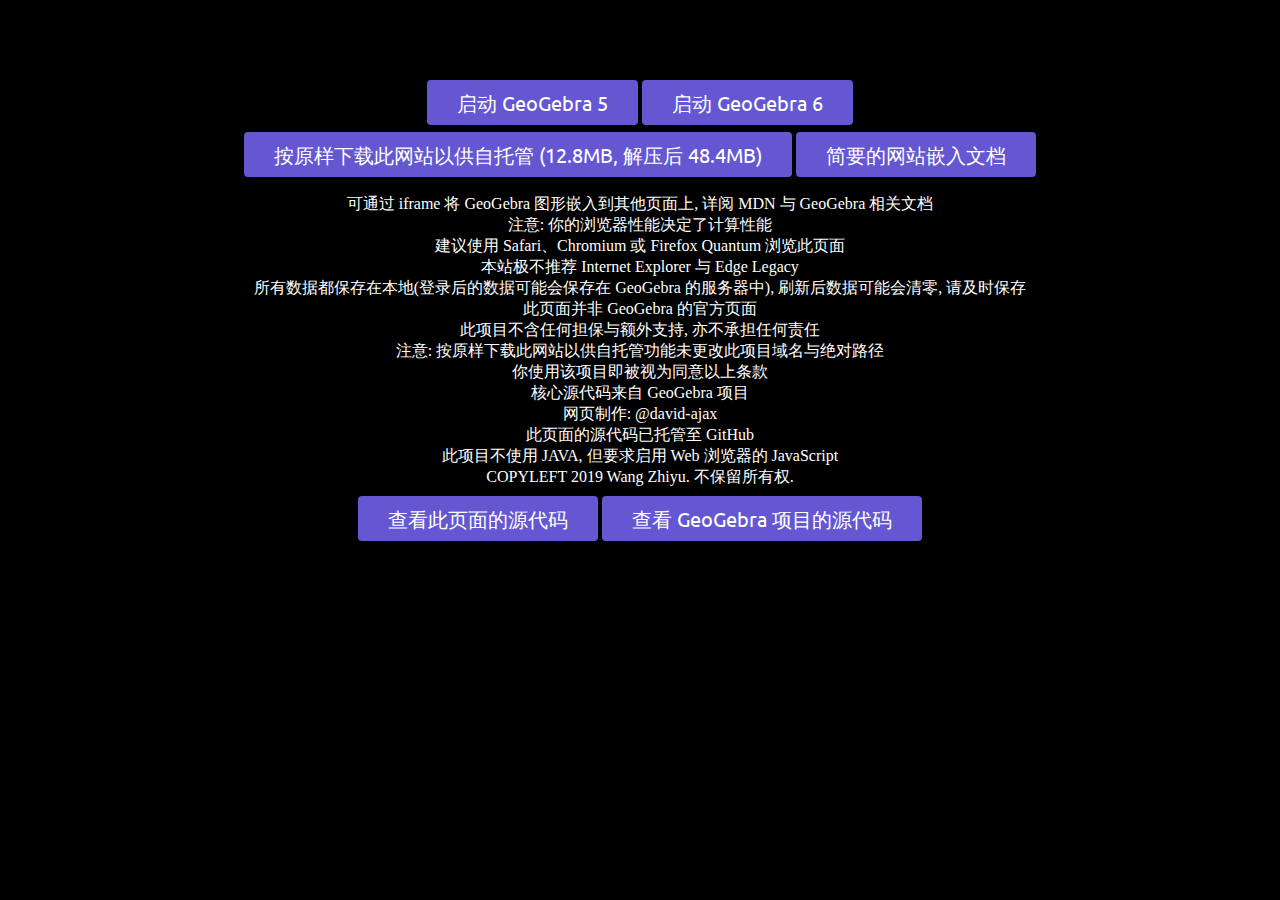
<file: index.html>
<!DOCTYPE html>
<html>

<head>
	<title>GeoGebra Embedded</title>
	<meta name=viewport content="width=device-width,initial-scale=1">
	<meta charset="utf-8" />
	<link rel="apple-touch-icon" sizes="180x180" href="/apple-touch-icon.png">
	<link rel="icon" type="image/png" sizes="32x32" href="/favicon-32x32.png">
	<link rel="icon" type="image/png" sizes="16x16" href="/favicon-16x16.png">
	<link rel="manifest" href="/site.webmanifest">
	<link rel="mask-icon" href="/safari-pinned-tab.svg" color="#5bbad5">
	<meta name="msapplication-TileColor" content="#da532c">
	<meta name="theme-color" content="#ffffff">
	<style>	
	        @import url('https://fonts.googleapis.com/css2?family=Noto+Sans+SC:wght@100..900&family=Ubuntu:ital,wght@0,300;0,400;0,500;0,700;1,300;1,400;1,500;1,700&display=swap');
	        body {
	            background-color: #000;
	            color: #fff;
	            font-family: 'Ubuntu Light', "Noto Sans SC";
	            margin: 0;
	            padding: 0;
	        }
		#beautiful_click {
			margin-top: 32px;
			height: 40px;
		}

		#beautiful_click a {
			text-decoration: none;
			background: #6557D2;
			color: #ffffff;

			padding: 10px 30px 10px 30px;
			font-size: 20px;
			font-family: Ubuntu, "Ubuntu Light", Arial, Helvetica, Verdana, sans-serif;
			font-weight: normal;
			border-radius: 4px;

			-webkit-transition: all linear 0.30s;
			-moz-transition: all linear 0.30s;
			transition: all linear 0.30s;
		}

		#beautiful_click a:hover {
			background: #8383d6;
		}
	</style>
</head>

<body bgcolor=#ffffff>
	<div id="beautiful_click">
		<font color="black">
			<center>
				<font face="Ubuntu Light">
					<h1>GeoGebra Embedded</h1>
				</font>
		</font>
		<div id="start">
			<a id="v5" href="v5.html">启动 GeoGebra 5</a>
			<script src="src/adapter1.js"></script>
			<a id="v6" href="v6.html">启动 GeoGebra 6</a>
			<script src="src/adapter1.js"></script>
			<br>
			<br>
			<a id="download" href="ggbpage.zip">按原样下载此网站以供自托管 (12.8MB, 解压后 48.4MB)</a>
			<script src="src/adapter1.js"></script>
			<a id="doc" href="simpdoc.html">简要的网站嵌入文档</a>
		</div><br>
		<font face="Ubuntu Light">
			<div id="footer">
				<script src="src/adapter2.js"></script>
				可通过 iframe 将 GeoGebra 图形嵌入到其他页面上, 详阅 MDN 与 GeoGebra 相关文档<br>
				注意: 你的浏览器性能决定了计算性能<br>
				建议使用 Safari、Chromium 或 Firefox Quantum 浏览此页面<br>
				本站极不推荐 Internet Explorer 与 Edge Legacy<br>
				所有数据都保存在本地(登录后的数据可能会保存在 GeoGebra 的服务器中), 刷新后数据可能会清零, 请及时保存<br>
				此页面并非 GeoGebra 的官方页面<br>
				此项目不含任何担保与额外支持, 亦不承担任何责任<br>
				注意: 按原样下载此网站以供自托管功能未更改此项目域名与绝对路径<br>
				你使用该项目即被视为同意以上条款<br>
				核心源代码来自 GeoGebra 项目<br>
				网页制作: @david-ajax<br>
				此页面的源代码已托管至 GitHub<br>
				此项目不使用 JAVA, 但要求启用 Web 浏览器的 JavaScript<br>
				COPYLEFT 2019 Wang Zhiyu. 不保留所有权.<br>
				<div id="foot"><br>
					<script src="src/adapter1.js"></script><script src="src/adapter1.js"></script>
					<a id="os" href="https://github.com/david-ajax/ggb_online">查看此页面的源代码</a>
					<script src="src/adapter1.js"></script>
					<a id="osggb" href="https://github.com/geogebra">查看 GeoGebra 项目的源代码</a>
				</div><br>
			</div>
		</font>
		</font>

		<br>
		</center>
</body>

</html>
</file>
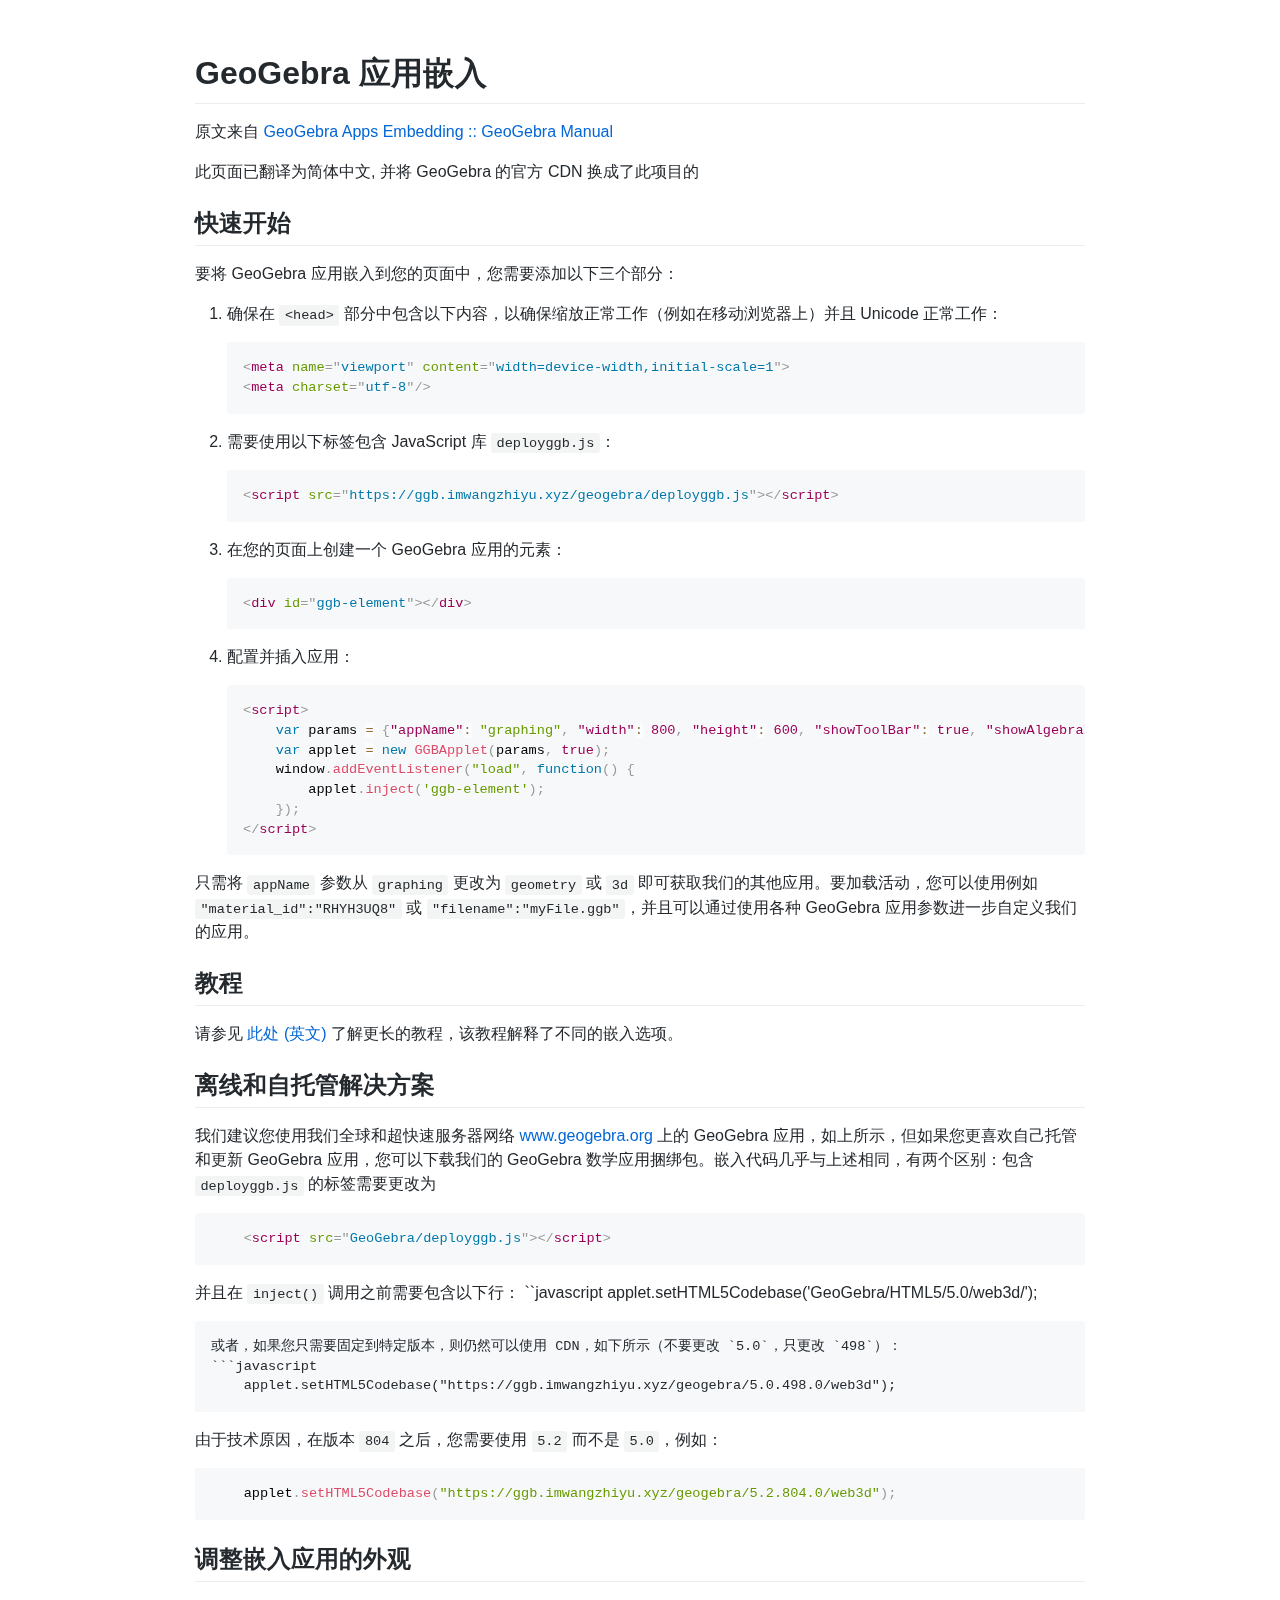
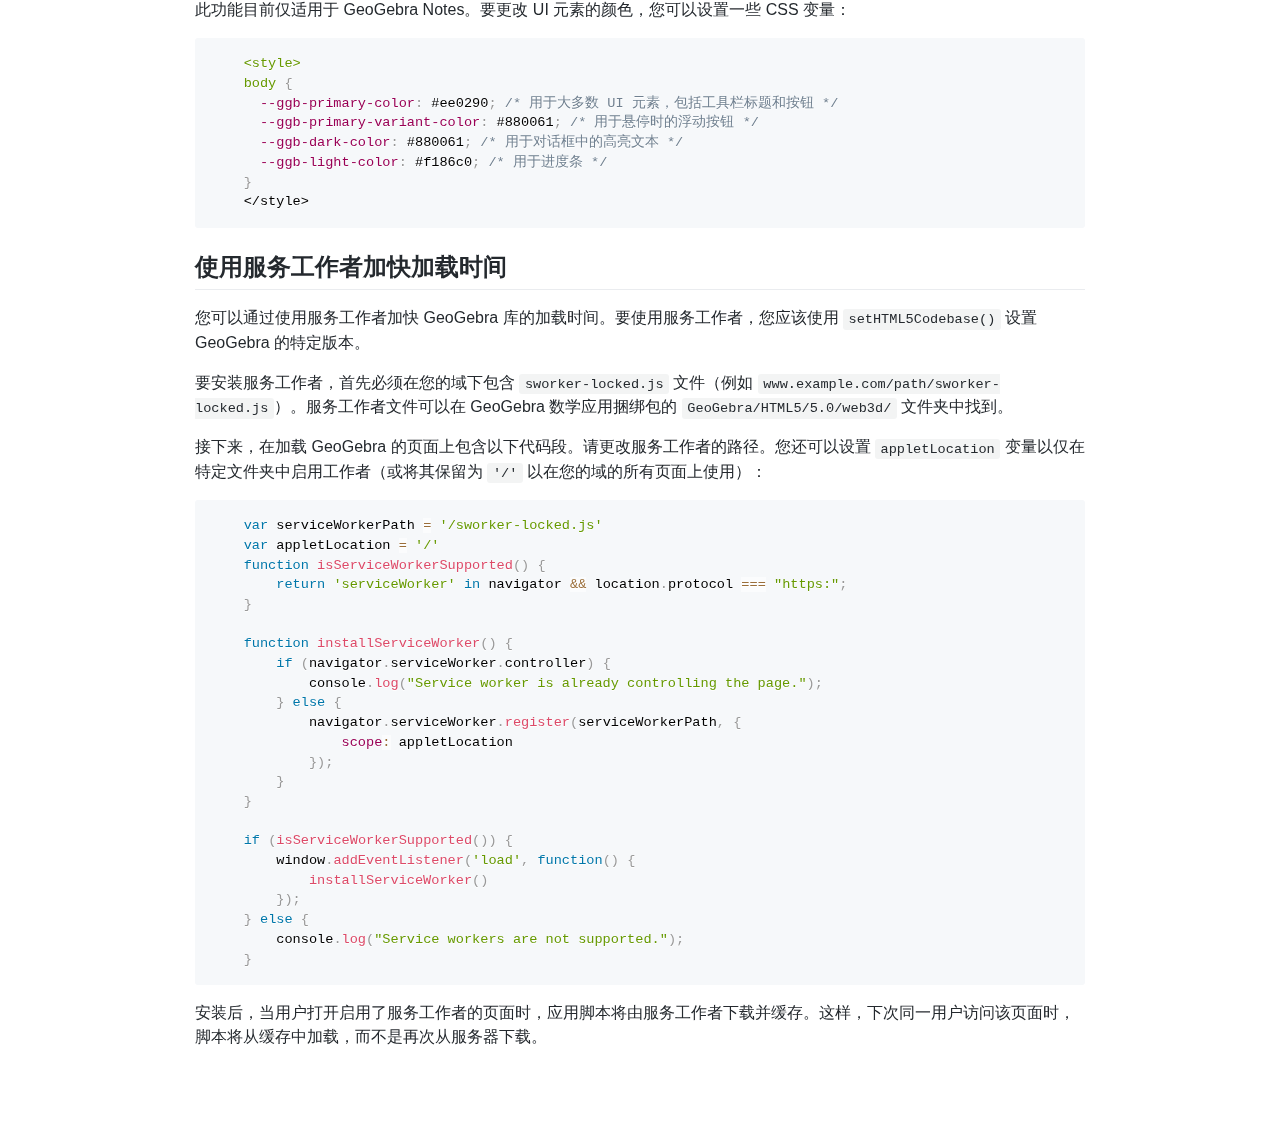
<file: simpdoc.html>
<!DOCTYPE html>
<html>
<head>
  <meta charset="UTF-8">
  <meta name="viewport" content="width=device-width, initial-scale=1">
  <title>simpledoc</title>
  <style>
  @font-face {
  font-family: octicons-link;
  src: url([data-uri]) format('woff');
}

.markdown-body .octicon {
  display: inline-block;
  fill: currentColor;
  vertical-align: text-bottom;
}

.markdown-body .anchor {
  float: left;
  line-height: 1;
  margin-left: -20px;
  padding-right: 4px;
}

.markdown-body .anchor:focus {
  outline: none;
}

.markdown-body h1 .octicon-link,
.markdown-body h2 .octicon-link,
.markdown-body h3 .octicon-link,
.markdown-body h4 .octicon-link,
.markdown-body h5 .octicon-link,
.markdown-body h6 .octicon-link {
  color: #1b1f23;
  vertical-align: middle;
  visibility: hidden;
}

.markdown-body h1:hover .anchor,
.markdown-body h2:hover .anchor,
.markdown-body h3:hover .anchor,
.markdown-body h4:hover .anchor,
.markdown-body h5:hover .anchor,
.markdown-body h6:hover .anchor {
  text-decoration: none;
}

.markdown-body h1:hover .anchor .octicon-link,
.markdown-body h2:hover .anchor .octicon-link,
.markdown-body h3:hover .anchor .octicon-link,
.markdown-body h4:hover .anchor .octicon-link,
.markdown-body h5:hover .anchor .octicon-link,
.markdown-body h6:hover .anchor .octicon-link {
  visibility: visible;
}

.markdown-body {
  -ms-text-size-adjust: 100%;
  -webkit-text-size-adjust: 100%;
  color: #24292e;
  line-height: 1.5;
  font-family: -apple-system,BlinkMacSystemFont,Segoe UI,Helvetica,Arial,sans-serif,Apple Color Emoji,Segoe UI Emoji,Segoe UI Symbol;
  font-size: 16px;
  line-height: 1.5;
  word-wrap: break-word;
}

.markdown-body .pl-c {
  color: #6a737d;
}

.markdown-body .pl-c1,
.markdown-body .pl-s .pl-v {
  color: #005cc5;
}

.markdown-body .pl-e,
.markdown-body .pl-en {
  color: #6f42c1;
}

.markdown-body .pl-s .pl-s1,
.markdown-body .pl-smi {
  color: #24292e;
}

.markdown-body .pl-ent {
  color: #22863a;
}

.markdown-body .pl-k {
  color: #d73a49;
}

.markdown-body .pl-pds,
.markdown-body .pl-s,
.markdown-body .pl-s .pl-pse .pl-s1,
.markdown-body .pl-sr,
.markdown-body .pl-sr .pl-cce,
.markdown-body .pl-sr .pl-sra,
.markdown-body .pl-sr .pl-sre {
  color: #032f62;
}

.markdown-body .pl-smw,
.markdown-body .pl-v {
  color: #e36209;
}

.markdown-body .pl-bu {
  color: #b31d28;
}

.markdown-body .pl-ii {
  background-color: #b31d28;
  color: #fafbfc;
}

.markdown-body .pl-c2 {
  background-color: #d73a49;
  color: #fafbfc;
}

.markdown-body .pl-c2:before {
  content: "^M";
}

.markdown-body .pl-sr .pl-cce {
  color: #22863a;
  font-weight: 700;
}

.markdown-body .pl-ml {
  color: #735c0f;
}

.markdown-body .pl-mh,
.markdown-body .pl-mh .pl-en,
.markdown-body .pl-ms {
  color: #005cc5;
  font-weight: 700;
}

.markdown-body .pl-mi {
  color: #24292e;
  font-style: italic;
}

.markdown-body .pl-mb {
  color: #24292e;
  font-weight: 700;
}

.markdown-body .pl-md {
  background-color: #ffeef0;
  color: #b31d28;
}

.markdown-body .pl-mi1 {
  background-color: #f0fff4;
  color: #22863a;
}

.markdown-body .pl-mc {
  background-color: #ffebda;
  color: #e36209;
}

.markdown-body .pl-mi2 {
  background-color: #005cc5;
  color: #f6f8fa;
}

.markdown-body .pl-mdr {
  color: #6f42c1;
  font-weight: 700;
}

.markdown-body .pl-ba {
  color: #586069;
}

.markdown-body .pl-sg {
  color: #959da5;
}

.markdown-body .pl-corl {
  color: #032f62;
  text-decoration: underline;
}

.markdown-body details {
  display: block;
}

.markdown-body summary {
  display: list-item;
}

.markdown-body a {
  background-color: transparent;
}

.markdown-body a:active,
.markdown-body a:hover {
  outline-width: 0;
}

.markdown-body strong {
  font-weight: inherit;
  font-weight: bolder;
}

.markdown-body h1 {
  font-size: 2em;
  margin: .67em 0;
}

.markdown-body img {
  border-style: none;
}

.markdown-body code,
.markdown-body kbd,
.markdown-body pre {
  font-family: monospace,monospace;
  font-size: 1em;
}

.markdown-body hr {
  box-sizing: content-box;
  height: 0;
  overflow: visible;
}

.markdown-body input {
  font: inherit;
  margin: 0;
}

.markdown-body input {
  overflow: visible;
}

.markdown-body [type=checkbox] {
  box-sizing: border-box;
  padding: 0;
}

.markdown-body * {
  box-sizing: border-box;
}

.markdown-body input {
  font-family: inherit;
  font-size: inherit;
  line-height: inherit;
}

.markdown-body a {
  color: #0366d6;
  text-decoration: none;
}

.markdown-body a:hover {
  text-decoration: underline;
}

.markdown-body strong {
  font-weight: 600;
}

.markdown-body hr {
  background: transparent;
  border: 0;
  border-bottom: 1px solid #dfe2e5;
  height: 0;
  margin: 15px 0;
  overflow: hidden;
}

.markdown-body hr:before {
  content: "";
  display: table;
}

.markdown-body hr:after {
  clear: both;
  content: "";
  display: table;
}

.markdown-body table {
  border-collapse: collapse;
  border-spacing: 0;
}

.markdown-body td,
.markdown-body th {
  padding: 0;
}

.markdown-body details summary {
  cursor: pointer;
}

.markdown-body h1,
.markdown-body h2,
.markdown-body h3,
.markdown-body h4,
.markdown-body h5,
.markdown-body h6 {
  margin-bottom: 0;
  margin-top: 0;
}

.markdown-body h1 {
  font-size: 32px;
}

.markdown-body h1,
.markdown-body h2 {
  font-weight: 600;
}

.markdown-body h2 {
  font-size: 24px;
}

.markdown-body h3 {
  font-size: 20px;
}

.markdown-body h3,
.markdown-body h4 {
  font-weight: 600;
}

.markdown-body h4 {
  font-size: 16px;
}

.markdown-body h5 {
  font-size: 14px;
}

.markdown-body h5,
.markdown-body h6 {
  font-weight: 600;
}

.markdown-body h6 {
  font-size: 12px;
}

.markdown-body p {
  margin-bottom: 10px;
  margin-top: 0;
}

.markdown-body blockquote {
  margin: 0;
}

.markdown-body ol,
.markdown-body ul {
  margin-bottom: 0;
  margin-top: 0;
  padding-left: 0;
}

.markdown-body ol ol,
.markdown-body ul ol {
  list-style-type: lower-roman;
}

.markdown-body ol ol ol,
.markdown-body ol ul ol,
.markdown-body ul ol ol,
.markdown-body ul ul ol {
  list-style-type: lower-alpha;
}

.markdown-body dd {
  margin-left: 0;
}

.markdown-body code,
.markdown-body pre {
  font-family: SFMono-Regular,Consolas,Liberation Mono,Menlo,Courier,monospace;
  font-size: 12px;
}

.markdown-body pre {
  margin-bottom: 0;
  margin-top: 0;
}

.markdown-body input::-webkit-inner-spin-button,
.markdown-body input::-webkit-outer-spin-button {
  -webkit-appearance: none;
  appearance: none;
  margin: 0;
}

.markdown-body .border {
  border: 1px solid #e1e4e8!important;
}

.markdown-body .border-0 {
  border: 0!important;
}

.markdown-body .border-bottom {
  border-bottom: 1px solid #e1e4e8!important;
}

.markdown-body .rounded-1 {
  border-radius: 3px!important;
}

.markdown-body .bg-white {
  background-color: #fff!important;
}

.markdown-body .bg-gray-light {
  background-color: #fafbfc!important;
}

.markdown-body .text-gray-light {
  color: #6a737d!important;
}

.markdown-body .mb-0 {
  margin-bottom: 0!important;
}

.markdown-body .my-2 {
  margin-bottom: 8px!important;
  margin-top: 8px!important;
}

.markdown-body .pl-0 {
  padding-left: 0!important;
}

.markdown-body .py-0 {
  padding-bottom: 0!important;
  padding-top: 0!important;
}

.markdown-body .pl-1 {
  padding-left: 4px!important;
}

.markdown-body .pl-2 {
  padding-left: 8px!important;
}

.markdown-body .py-2 {
  padding-bottom: 8px!important;
  padding-top: 8px!important;
}

.markdown-body .pl-3,
.markdown-body .px-3 {
  padding-left: 16px!important;
}

.markdown-body .px-3 {
  padding-right: 16px!important;
}

.markdown-body .pl-4 {
  padding-left: 24px!important;
}

.markdown-body .pl-5 {
  padding-left: 32px!important;
}

.markdown-body .pl-6 {
  padding-left: 40px!important;
}

.markdown-body .f6 {
  font-size: 12px!important;
}

.markdown-body .lh-condensed {
  line-height: 1.25!important;
}

.markdown-body .text-bold {
  font-weight: 600!important;
}

.markdown-body:before {
  content: "";
  display: table;
}

.markdown-body:after {
  clear: both;
  content: "";
  display: table;
}

.markdown-body>:first-child {
  margin-top: 0!important;
}

.markdown-body>:last-child {
  margin-bottom: 0!important;
}

.markdown-body a:not([href]) {
  color: inherit;
  text-decoration: none;
}

.markdown-body blockquote,
.markdown-body dl,
.markdown-body ol,
.markdown-body p,
.markdown-body pre,
.markdown-body table,
.markdown-body ul {
  margin-bottom: 16px;
  margin-top: 0;
}

.markdown-body hr {
  background-color: #e1e4e8;
  border: 0;
  height: .25em;
  margin: 24px 0;
  padding: 0;
}

.markdown-body blockquote {
  border-left: .25em solid #dfe2e5;
  color: #6a737d;
  padding: 0 1em;
}

.markdown-body blockquote>:first-child {
  margin-top: 0;
}

.markdown-body blockquote>:last-child {
  margin-bottom: 0;
}

.markdown-body kbd {
  background-color: #fafbfc;
  border: 1px solid #c6cbd1;
  border-bottom-color: #959da5;
  border-radius: 3px;
  box-shadow: inset 0 -1px 0 #959da5;
  color: #444d56;
  display: inline-block;
  font-size: 11px;
  line-height: 10px;
  padding: 3px 5px;
  vertical-align: middle;
}

.markdown-body h1,
.markdown-body h2,
.markdown-body h3,
.markdown-body h4,
.markdown-body h5,
.markdown-body h6 {
  font-weight: 600;
  line-height: 1.25;
  margin-bottom: 16px;
  margin-top: 24px;
}

.markdown-body h1 {
  font-size: 2em;
}

.markdown-body h1,
.markdown-body h2 {
  border-bottom: 1px solid #eaecef;
  padding-bottom: .3em;
}

.markdown-body h2 {
  font-size: 1.5em;
}

.markdown-body h3 {
  font-size: 1.25em;
}

.markdown-body h4 {
  font-size: 1em;
}

.markdown-body h5 {
  font-size: .875em;
}

.markdown-body h6 {
  color: #6a737d;
  font-size: .85em;
}

.markdown-body ol,
.markdown-body ul {
  padding-left: 2em;
}

.markdown-body ol ol,
.markdown-body ol ul,
.markdown-body ul ol,
.markdown-body ul ul {
  margin-bottom: 0;
  margin-top: 0;
}

.markdown-body li {
  word-wrap: break-all;
}

.markdown-body li>p {
  margin-top: 16px;
}

.markdown-body li+li {
  margin-top: .25em;
}

.markdown-body dl {
  padding: 0;
}

.markdown-body dl dt {
  font-size: 1em;
  font-style: italic;
  font-weight: 600;
  margin-top: 16px;
  padding: 0;
}

.markdown-body dl dd {
  margin-bottom: 16px;
  padding: 0 16px;
}

.markdown-body table {
  display: block;
  overflow: auto;
  width: 100%;
}

.markdown-body table th {
  font-weight: 600;
}

.markdown-body table td,
.markdown-body table th {
  border: 1px solid #dfe2e5;
  padding: 6px 13px;
}

.markdown-body table tr {
  background-color: #fff;
  border-top: 1px solid #c6cbd1;
}

.markdown-body table tr:nth-child(2n) {
  background-color: #f6f8fa;
}

.markdown-body img {
  background-color: #fff;
  box-sizing: content-box;
  max-width: 100%;
}

.markdown-body img[align=right] {
  padding-left: 20px;
}

.markdown-body img[align=left] {
  padding-right: 20px;
}

.markdown-body code {
  background-color: rgba(27,31,35,.05);
  border-radius: 3px;
  font-size: 85%;
  margin: 0;
  padding: .2em .4em;
}

.markdown-body pre {
  word-wrap: normal;
}

.markdown-body pre>code {
  background: transparent;
  border: 0;
  font-size: 100%;
  margin: 0;
  padding: 0;
  white-space: pre;
  word-break: normal;
}

.markdown-body .highlight {
  margin-bottom: 16px;
}

.markdown-body .highlight pre {
  margin-bottom: 0;
  word-break: normal;
}

.markdown-body .highlight pre,
.markdown-body pre {
  background-color: #f6f8fa;
  border-radius: 3px;
  font-size: 85%;
  line-height: 1.45;
  overflow: auto;
  padding: 16px;
}

.markdown-body pre code {
  background-color: transparent;
  border: 0;
  display: inline;
  line-height: inherit;
  margin: 0;
  max-width: auto;
  overflow: visible;
  padding: 0;
  word-wrap: normal;
}

.markdown-body .commit-tease-sha {
  color: #444d56;
  display: inline-block;
  font-family: SFMono-Regular,Consolas,Liberation Mono,Menlo,Courier,monospace;
  font-size: 90%;
}

.markdown-body .blob-wrapper {
  border-bottom-left-radius: 3px;
  border-bottom-right-radius: 3px;
  overflow-x: auto;
  overflow-y: hidden;
}

.markdown-body .blob-wrapper-embedded {
  max-height: 240px;
  overflow-y: auto;
}

.markdown-body .blob-num {
  -moz-user-select: none;
  -ms-user-select: none;
  -webkit-user-select: none;
  color: rgba(27,31,35,.3);
  cursor: pointer;
  font-family: SFMono-Regular,Consolas,Liberation Mono,Menlo,Courier,monospace;
  font-size: 12px;
  line-height: 20px;
  min-width: 50px;
  padding-left: 10px;
  padding-right: 10px;
  text-align: right;
  user-select: none;
  vertical-align: top;
  white-space: nowrap;
  width: 1%;
}

.markdown-body .blob-num:hover {
  color: rgba(27,31,35,.6);
}

.markdown-body .blob-num:before {
  content: attr(data-line-number);
}

.markdown-body .blob-code {
  line-height: 20px;
  padding-left: 10px;
  padding-right: 10px;
  position: relative;
  vertical-align: top;
}

.markdown-body .blob-code-inner {
  color: #24292e;
  font-family: SFMono-Regular,Consolas,Liberation Mono,Menlo,Courier,monospace;
  font-size: 12px;
  overflow: visible;
  white-space: pre;
  word-wrap: normal;
}

.markdown-body .pl-token.active,
.markdown-body .pl-token:hover {
  background: #ffea7f;
  cursor: pointer;
}

.markdown-body kbd {
  background-color: #fafbfc;
  border: 1px solid #d1d5da;
  border-bottom-color: #c6cbd1;
  border-radius: 3px;
  box-shadow: inset 0 -1px 0 #c6cbd1;
  color: #444d56;
  display: inline-block;
  font: 11px SFMono-Regular,Consolas,Liberation Mono,Menlo,Courier,monospace;
  line-height: 10px;
  padding: 3px 5px;
  vertical-align: middle;
}

.markdown-body :checked+.radio-label {
  border-color: #0366d6;
  position: relative;
  z-index: 1;
}

.markdown-body .tab-size[data-tab-size="1"] {
  -moz-tab-size: 1;
  tab-size: 1;
}

.markdown-body .tab-size[data-tab-size="2"] {
  -moz-tab-size: 2;
  tab-size: 2;
}

.markdown-body .tab-size[data-tab-size="3"] {
  -moz-tab-size: 3;
  tab-size: 3;
}

.markdown-body .tab-size[data-tab-size="4"] {
  -moz-tab-size: 4;
  tab-size: 4;
}

.markdown-body .tab-size[data-tab-size="5"] {
  -moz-tab-size: 5;
  tab-size: 5;
}

.markdown-body .tab-size[data-tab-size="6"] {
  -moz-tab-size: 6;
  tab-size: 6;
}

.markdown-body .tab-size[data-tab-size="7"] {
  -moz-tab-size: 7;
  tab-size: 7;
}

.markdown-body .tab-size[data-tab-size="8"] {
  -moz-tab-size: 8;
  tab-size: 8;
}

.markdown-body .tab-size[data-tab-size="9"] {
  -moz-tab-size: 9;
  tab-size: 9;
}

.markdown-body .tab-size[data-tab-size="10"] {
  -moz-tab-size: 10;
  tab-size: 10;
}

.markdown-body .tab-size[data-tab-size="11"] {
  -moz-tab-size: 11;
  tab-size: 11;
}

.markdown-body .tab-size[data-tab-size="12"] {
  -moz-tab-size: 12;
  tab-size: 12;
}

.markdown-body .task-list-item {
  list-style-type: none;
}

.markdown-body .task-list-item+.task-list-item {
  margin-top: 3px;
}

.markdown-body .task-list-item input {
  margin: 0 .2em .25em -1.6em;
  vertical-align: middle;
}

.markdown-body hr {
  border-bottom-color: #eee;
}

.markdown-body .pl-0 {
  padding-left: 0!important;
}

.markdown-body .pl-1 {
  padding-left: 4px!important;
}

.markdown-body .pl-2 {
  padding-left: 8px!important;
}

.markdown-body .pl-3 {
  padding-left: 16px!important;
}

.markdown-body .pl-4 {
  padding-left: 24px!important;
}

.markdown-body .pl-5 {
  padding-left: 32px!important;
}

.markdown-body .pl-6 {
  padding-left: 40px!important;
}

.markdown-body .pl-7 {
  padding-left: 48px!important;
}

.markdown-body .pl-8 {
  padding-left: 64px!important;
}

.markdown-body .pl-9 {
  padding-left: 80px!important;
}

.markdown-body .pl-10 {
  padding-left: 96px!important;
}

.markdown-body .pl-11 {
  padding-left: 112px!important;
}

.markdown-body .pl-12 {
  padding-left: 128px!important;
}

  </style>
  <style>
  /**
 * prism.js default theme for JavaScript, CSS and HTML
 * Based on dabblet (http://dabblet.com)
 * @author Lea Verou
 */

code[class*="language-"],
pre[class*="language-"] {
	color: black;
	background: none;
	text-shadow: 0 1px white;
	font-family: Consolas, Monaco, 'Andale Mono', 'Ubuntu Mono', monospace;
	font-size: 1em;
	text-align: left;
	white-space: pre;
	word-spacing: normal;
	word-break: normal;
	word-wrap: normal;
	line-height: 1.5;

	-moz-tab-size: 4;
	-o-tab-size: 4;
	tab-size: 4;

	-webkit-hyphens: none;
	-moz-hyphens: none;
	-ms-hyphens: none;
	hyphens: none;
}

pre[class*="language-"]::-moz-selection, pre[class*="language-"] ::-moz-selection,
code[class*="language-"]::-moz-selection, code[class*="language-"] ::-moz-selection {
	text-shadow: none;
	background: #b3d4fc;
}

pre[class*="language-"]::selection, pre[class*="language-"] ::selection,
code[class*="language-"]::selection, code[class*="language-"] ::selection {
	text-shadow: none;
	background: #b3d4fc;
}

@media print {
	code[class*="language-"],
	pre[class*="language-"] {
		text-shadow: none;
	}
}

/* Code blocks */
pre[class*="language-"] {
	padding: 1em;
	margin: .5em 0;
	overflow: auto;
}

:not(pre) > code[class*="language-"],
pre[class*="language-"] {
	background: #f5f2f0;
}

/* Inline code */
:not(pre) > code[class*="language-"] {
	padding: .1em;
	border-radius: .3em;
	white-space: normal;
}

.token.comment,
.token.prolog,
.token.doctype,
.token.cdata {
	color: slategray;
}

.token.punctuation {
	color: #999;
}

.token.namespace {
	opacity: .7;
}

.token.property,
.token.tag,
.token.boolean,
.token.number,
.token.constant,
.token.symbol,
.token.deleted {
	color: #905;
}

.token.selector,
.token.attr-name,
.token.string,
.token.char,
.token.builtin,
.token.inserted {
	color: #690;
}

.token.operator,
.token.entity,
.token.url,
.language-css .token.string,
.style .token.string {
	color: #9a6e3a;
	/* This background color was intended by the author of this theme. */
	background: hsla(0, 0%, 100%, .5);
}

.token.atrule,
.token.attr-value,
.token.keyword {
	color: #07a;
}

.token.function,
.token.class-name {
	color: #DD4A68;
}

.token.regex,
.token.important,
.token.variable {
	color: #e90;
}

.token.important,
.token.bold {
	font-weight: bold;
}
.token.italic {
	font-style: italic;
}

.token.entity {
	cursor: help;
}

  </style>
  <style>
  
  </style>
  <style>
    .markdown-body {
      font-family: -apple-system,Segoe UI,Helvetica,Arial,sans-serif,Apple Color Emoji,Segoe UI Emoji;
      box-sizing: border-box;
      min-width: 200px;
      max-width: 980px;
      margin: 0 auto;
      padding: 45px;
    }

    @media not print {
      .markdown-body {
        padding: 45px;
      }

      @media (max-width: 767px) {
        .markdown-body {
          padding: 15px;
        }
      }
    }

    .hf-container {
      color: #24292e;
      line-height: 1.3;
    }

    .markdown-body .highlight pre,
    .markdown-body pre {
      white-space: pre-wrap;
    }
    .markdown-body table {
      display: table;
    }
    .markdown-body img[data-align="center"] {
      display: block;
      margin: 0 auto;
    }
    .markdown-body img[data-align="right"] {
      display: block;
      margin: 0 0 0 auto;
    }
    .markdown-body li.task-list-item {
      list-style-type: none;
    }
    .markdown-body li > [type=checkbox] {
      margin: 0 0 0 -1.3em;
    }
    .markdown-body input[type="checkbox"] ~ p {
      margin-top: 0;
      display: inline-block;
    }
    .markdown-body ol ol,
    .markdown-body ul ol {
      list-style-type: decimal;
    }
    .markdown-body ol ol ol,
    .markdown-body ol ul ol,
    .markdown-body ul ol ol,
    .markdown-body ul ul ol {
      list-style-type: decimal;
    }
  </style>
  <style>.markdown-body a.footnote-ref {
  text-decoration: none;
}

.footnotes {
  font-size: .85em;
  opacity: .8;
}

.footnotes li[role="doc-endnote"] {
  position: relative;
}

.footnotes .footnote-back {
  position: absolute;
  font-family: initial;
  top: .2em;
  right: 1em;
  text-decoration: none;
}

.inline-math.invalid,
.multiple-math.invalid {
  color: rgb(255, 105, 105);
}

.toc-container {
  width: 100%;
}

.toc-container .toc-title {
  font-weight: 700;
  font-size: 1.2em;
  margin-bottom: 0;
}

.toc-container li,
.toc-container ul,
.toc-container ul li {
  list-style: none !important;
}

.toc-container > ul {
  padding-left: 0;
}

.toc-container ul li span {
  display : flex;
}

.toc-container ul li span a {
  color: inherit;
  text-decoration: none;
}
.toc-container ul li span a:hover {
  color: inherit;
  text-decoration: none;
}

.toc-container ul li span span.dots {
  flex: 1;
  height: 0.65em;
  margin: 0 10px;
  border-bottom: 2px dotted black;
}
</style>
  
  
</head>
<body>
  <article class="markdown-body"><h1 class="atx" id="geogebra-应用嵌入">GeoGebra 应用嵌入</h1>
<p>原文来自 <a href="https://geogebra.github.io/docs/reference/en/GeoGebra_Apps_Embedding/">GeoGebra Apps Embedding :: GeoGebra Manual</a></p>
<p>此页面已翻译为简体中文, 并将 GeoGebra 的官方 CDN 换成了此项目的</p>
<h2 class="atx" id="快速开始">快速开始</h2>
<p>要将 GeoGebra 应用嵌入到您的页面中，您需要添加以下三个部分：</p>
<ol>
<li><p>确保在 <code>&lt;head&gt;</code> 部分中包含以下内容，以确保缩放正常工作（例如在移动浏览器上）并且 Unicode 正常工作：</p>
<pre><code class="fenced-code-block language-html"><span class="token tag"><span class="token tag"><span class="token punctuation">&lt;</span>meta</span> <span class="token attr-name">name</span><span class="token attr-value"><span class="token punctuation attr-equals">=</span><span class="token punctuation">"</span>viewport<span class="token punctuation">"</span></span> <span class="token attr-name">content</span><span class="token attr-value"><span class="token punctuation attr-equals">=</span><span class="token punctuation">"</span>width=device-width,initial-scale=1<span class="token punctuation">"</span></span><span class="token punctuation">&gt;</span></span>
<span class="token tag"><span class="token tag"><span class="token punctuation">&lt;</span>meta</span> <span class="token attr-name">charset</span><span class="token attr-value"><span class="token punctuation attr-equals">=</span><span class="token punctuation">"</span>utf-8<span class="token punctuation">"</span></span><span class="token punctuation">/&gt;</span></span></code></pre>
</li>
<li><p>需要使用以下标签包含 JavaScript 库 <code>deployggb.js</code>：</p>
<pre><code class="fenced-code-block language-html"><span class="token tag"><span class="token tag"><span class="token punctuation">&lt;</span>script</span> <span class="token attr-name">src</span><span class="token attr-value"><span class="token punctuation attr-equals">=</span><span class="token punctuation">"</span>https://ggb.imwangzhiyu.xyz/geogebra/deployggb.js<span class="token punctuation">"</span></span><span class="token punctuation">&gt;</span></span><span class="token script"></span><span class="token tag"><span class="token tag"><span class="token punctuation">&lt;/</span>script</span><span class="token punctuation">&gt;</span></span></code></pre>
</li>
<li><p>在您的页面上创建一个 GeoGebra 应用的元素：</p>
<pre><code class="fenced-code-block language-html"><span class="token tag"><span class="token tag"><span class="token punctuation">&lt;</span>div</span> <span class="token attr-name">id</span><span class="token attr-value"><span class="token punctuation attr-equals">=</span><span class="token punctuation">"</span>ggb-element<span class="token punctuation">"</span></span><span class="token punctuation">&gt;</span></span><span class="token tag"><span class="token tag"><span class="token punctuation">&lt;/</span>div</span><span class="token punctuation">&gt;</span></span></code></pre>
</li>
<li><p>配置并插入应用：</p>
<pre><code class="fenced-code-block language-html"><span class="token tag"><span class="token tag"><span class="token punctuation">&lt;</span>script</span><span class="token punctuation">&gt;</span></span><span class="token script"><span class="token language-javascript">
    <span class="token keyword">var</span> params <span class="token operator">=</span> <span class="token punctuation">{</span><span class="token string-property property">"appName"</span><span class="token operator">:</span> <span class="token string">"graphing"</span><span class="token punctuation">,</span> <span class="token string-property property">"width"</span><span class="token operator">:</span> <span class="token number">800</span><span class="token punctuation">,</span> <span class="token string-property property">"height"</span><span class="token operator">:</span> <span class="token number">600</span><span class="token punctuation">,</span> <span class="token string-property property">"showToolBar"</span><span class="token operator">:</span> <span class="token boolean">true</span><span class="token punctuation">,</span> <span class="token string-property property">"showAlgebraInput"</span><span class="token operator">:</span> <span class="token boolean">true</span><span class="token punctuation">,</span> <span class="token string-property property">"showMenuBar"</span><span class="token operator">:</span> <span class="token boolean">true</span> <span class="token punctuation">}</span><span class="token punctuation">;</span>
    <span class="token keyword">var</span> applet <span class="token operator">=</span> <span class="token keyword">new</span> <span class="token class-name">GGBApplet</span><span class="token punctuation">(</span>params<span class="token punctuation">,</span> <span class="token boolean">true</span><span class="token punctuation">)</span><span class="token punctuation">;</span>
    window<span class="token punctuation">.</span><span class="token function">addEventListener</span><span class="token punctuation">(</span><span class="token string">"load"</span><span class="token punctuation">,</span> <span class="token keyword">function</span><span class="token punctuation">(</span><span class="token punctuation">)</span> <span class="token punctuation">{</span>
        applet<span class="token punctuation">.</span><span class="token function">inject</span><span class="token punctuation">(</span><span class="token string">'ggb-element'</span><span class="token punctuation">)</span><span class="token punctuation">;</span>
    <span class="token punctuation">}</span><span class="token punctuation">)</span><span class="token punctuation">;</span>
</span></span><span class="token tag"><span class="token tag"><span class="token punctuation">&lt;/</span>script</span><span class="token punctuation">&gt;</span></span></code></pre>
</li>
</ol>
<p>只需将 <code>appName</code> 参数从 <code>graphing</code> 更改为 <code>geometry</code> 或 <code>3d</code> 即可获取我们的其他应用。要加载活动，您可以使用例如 <code>"material_id":"RHYH3UQ8"</code> 或 <code>"filename":"myFile.ggb"</code>，并且可以通过使用各种 GeoGebra 应用参数进一步自定义我们的应用。</p>
<h2 class="atx" id="教程">教程</h2>
<p>请参见 <a href="https://www.geogebra.org/m/sehv2qc9">此处 (英文)</a> 了解更长的教程，该教程解释了不同的嵌入选项。</p>
<h2 class="atx" id="离线和自托管解决方案">离线和自托管解决方案</h2>
<p>我们建议您使用我们全球和超快速服务器网络 <a href="http://www.geogebra.org">www.geogebra.org</a> 上的 GeoGebra 应用，如上所示，但如果您更喜欢自己托管和更新 GeoGebra 应用，您可以下载我们的 GeoGebra 数学应用捆绑包。嵌入代码几乎与上述相同，有两个区别：包含 <code>deployggb.js</code> 的标签需要更改为</p>
<pre><code class="fenced-code-block language-html">    <span class="token tag"><span class="token tag"><span class="token punctuation">&lt;</span>script</span> <span class="token attr-name">src</span><span class="token attr-value"><span class="token punctuation attr-equals">=</span><span class="token punctuation">"</span>GeoGebra/deployggb.js<span class="token punctuation">"</span></span><span class="token punctuation">&gt;</span></span><span class="token script"></span><span class="token tag"><span class="token tag"><span class="token punctuation">&lt;/</span>script</span><span class="token punctuation">&gt;</span></span></code></pre>
<p>并且在 <code>inject()</code> 调用之前需要包含以下行：
``javascript
    applet.setHTML5Codebase('GeoGebra/HTML5/5.0/web3d/');</p>
<pre><code class="fenced-code-block">或者，如果您只需要固定到特定版本，则仍然可以使用 CDN，如下所示（不要更改 `5.0`，只更改 `498`）：
```javascript
    applet.setHTML5Codebase("https://ggb.imwangzhiyu.xyz/geogebra/5.0.498.0/web3d");</code></pre>
<p>由于技术原因，在版本 <code>804</code> 之后，您需要使用 <code>5.2</code> 而不是 <code>5.0</code>，例如：</p>
<pre><code class="fenced-code-block language-javascript">    applet<span class="token punctuation">.</span><span class="token function">setHTML5Codebase</span><span class="token punctuation">(</span><span class="token string">"https://ggb.imwangzhiyu.xyz/geogebra/5.2.804.0/web3d"</span><span class="token punctuation">)</span><span class="token punctuation">;</span></code></pre>
<h2 class="atx" id="调整嵌入应用的外观">调整嵌入应用的外观</h2>
<p>此功能目前仅适用于 GeoGebra Notes。要更改 UI 元素的颜色，您可以设置一些 CSS 变量：</p>
<pre><code class="fenced-code-block language-css">    <span class="token selector">&lt;style&gt;
    body</span> <span class="token punctuation">{</span>
      <span class="token property">--ggb-primary-color</span><span class="token punctuation">:</span> #ee0290<span class="token punctuation">;</span> <span class="token comment">/* 用于大多数 UI 元素，包括工具栏标题和按钮 */</span>
      <span class="token property">--ggb-primary-variant-color</span><span class="token punctuation">:</span> #880061<span class="token punctuation">;</span> <span class="token comment">/* 用于悬停时的浮动按钮 */</span>
      <span class="token property">--ggb-dark-color</span><span class="token punctuation">:</span> #880061<span class="token punctuation">;</span> <span class="token comment">/* 用于对话框中的高亮文本 */</span>
      <span class="token property">--ggb-light-color</span><span class="token punctuation">:</span> #f186c0<span class="token punctuation">;</span> <span class="token comment">/* 用于进度条 */</span>
    <span class="token punctuation">}</span>
    &lt;/style&gt;</code></pre>
<h2 class="atx" id="使用服务工作者加快加载时间">使用服务工作者加快加载时间</h2>
<p>您可以通过使用服务工作者加快 GeoGebra 库的加载时间。要使用服务工作者，您应该使用 <code>setHTML5Codebase()</code> 设置 GeoGebra 的特定版本。</p>
<p>要安装服务工作者，首先必须在您的域下包含 <code>sworker-locked.js</code> 文件（例如 <code>www.example.com/path/sworker-locked.js</code>）。服务工作者文件可以在 GeoGebra 数学应用捆绑包的 <code>GeoGebra/HTML5/5.0/web3d/</code> 文件夹中找到。</p>
<p>接下来，在加载 GeoGebra 的页面上包含以下代码段。请更改服务工作者的路径。您还可以设置 <code>appletLocation</code> 变量以仅在特定文件夹中启用工作者（或将其保留为 <code>'/'</code> 以在您的域的所有页面上使用）：</p>
<pre><code class="fenced-code-block language-javascript">    <span class="token keyword">var</span> serviceWorkerPath <span class="token operator">=</span> <span class="token string">'/sworker-locked.js'</span>
    <span class="token keyword">var</span> appletLocation <span class="token operator">=</span> <span class="token string">'/'</span>
    <span class="token keyword">function</span> <span class="token function">isServiceWorkerSupported</span><span class="token punctuation">(</span><span class="token punctuation">)</span> <span class="token punctuation">{</span>
        <span class="token keyword">return</span> <span class="token string">'serviceWorker'</span> <span class="token keyword">in</span> navigator <span class="token operator">&amp;&amp;</span> location<span class="token punctuation">.</span>protocol <span class="token operator">===</span> <span class="token string">"https:"</span><span class="token punctuation">;</span>
    <span class="token punctuation">}</span>

    <span class="token keyword">function</span> <span class="token function">installServiceWorker</span><span class="token punctuation">(</span><span class="token punctuation">)</span> <span class="token punctuation">{</span>
        <span class="token keyword">if</span> <span class="token punctuation">(</span>navigator<span class="token punctuation">.</span>serviceWorker<span class="token punctuation">.</span>controller<span class="token punctuation">)</span> <span class="token punctuation">{</span>
            console<span class="token punctuation">.</span><span class="token function">log</span><span class="token punctuation">(</span><span class="token string">"Service worker is already controlling the page."</span><span class="token punctuation">)</span><span class="token punctuation">;</span>
        <span class="token punctuation">}</span> <span class="token keyword">else</span> <span class="token punctuation">{</span>
            navigator<span class="token punctuation">.</span>serviceWorker<span class="token punctuation">.</span><span class="token function">register</span><span class="token punctuation">(</span>serviceWorkerPath<span class="token punctuation">,</span> <span class="token punctuation">{</span>
                <span class="token literal-property property">scope</span><span class="token operator">:</span> appletLocation
            <span class="token punctuation">}</span><span class="token punctuation">)</span><span class="token punctuation">;</span>
        <span class="token punctuation">}</span>
    <span class="token punctuation">}</span>

    <span class="token keyword">if</span> <span class="token punctuation">(</span><span class="token function">isServiceWorkerSupported</span><span class="token punctuation">(</span><span class="token punctuation">)</span><span class="token punctuation">)</span> <span class="token punctuation">{</span>
        window<span class="token punctuation">.</span><span class="token function">addEventListener</span><span class="token punctuation">(</span><span class="token string">'load'</span><span class="token punctuation">,</span> <span class="token keyword">function</span><span class="token punctuation">(</span><span class="token punctuation">)</span> <span class="token punctuation">{</span>
            <span class="token function">installServiceWorker</span><span class="token punctuation">(</span><span class="token punctuation">)</span>
        <span class="token punctuation">}</span><span class="token punctuation">)</span><span class="token punctuation">;</span>
    <span class="token punctuation">}</span> <span class="token keyword">else</span> <span class="token punctuation">{</span>
        console<span class="token punctuation">.</span><span class="token function">log</span><span class="token punctuation">(</span><span class="token string">"Service workers are not supported."</span><span class="token punctuation">)</span><span class="token punctuation">;</span>
    <span class="token punctuation">}</span></code></pre>
<p>安装后，当用户打开启用了服务工作者的页面时，应用脚本将由服务工作者下载并缓存。这样，下次同一用户访问该页面时，脚本将从缓存中加载，而不是再次从服务器下载。</p>
</article>
  
</body>
</html>
</file>
